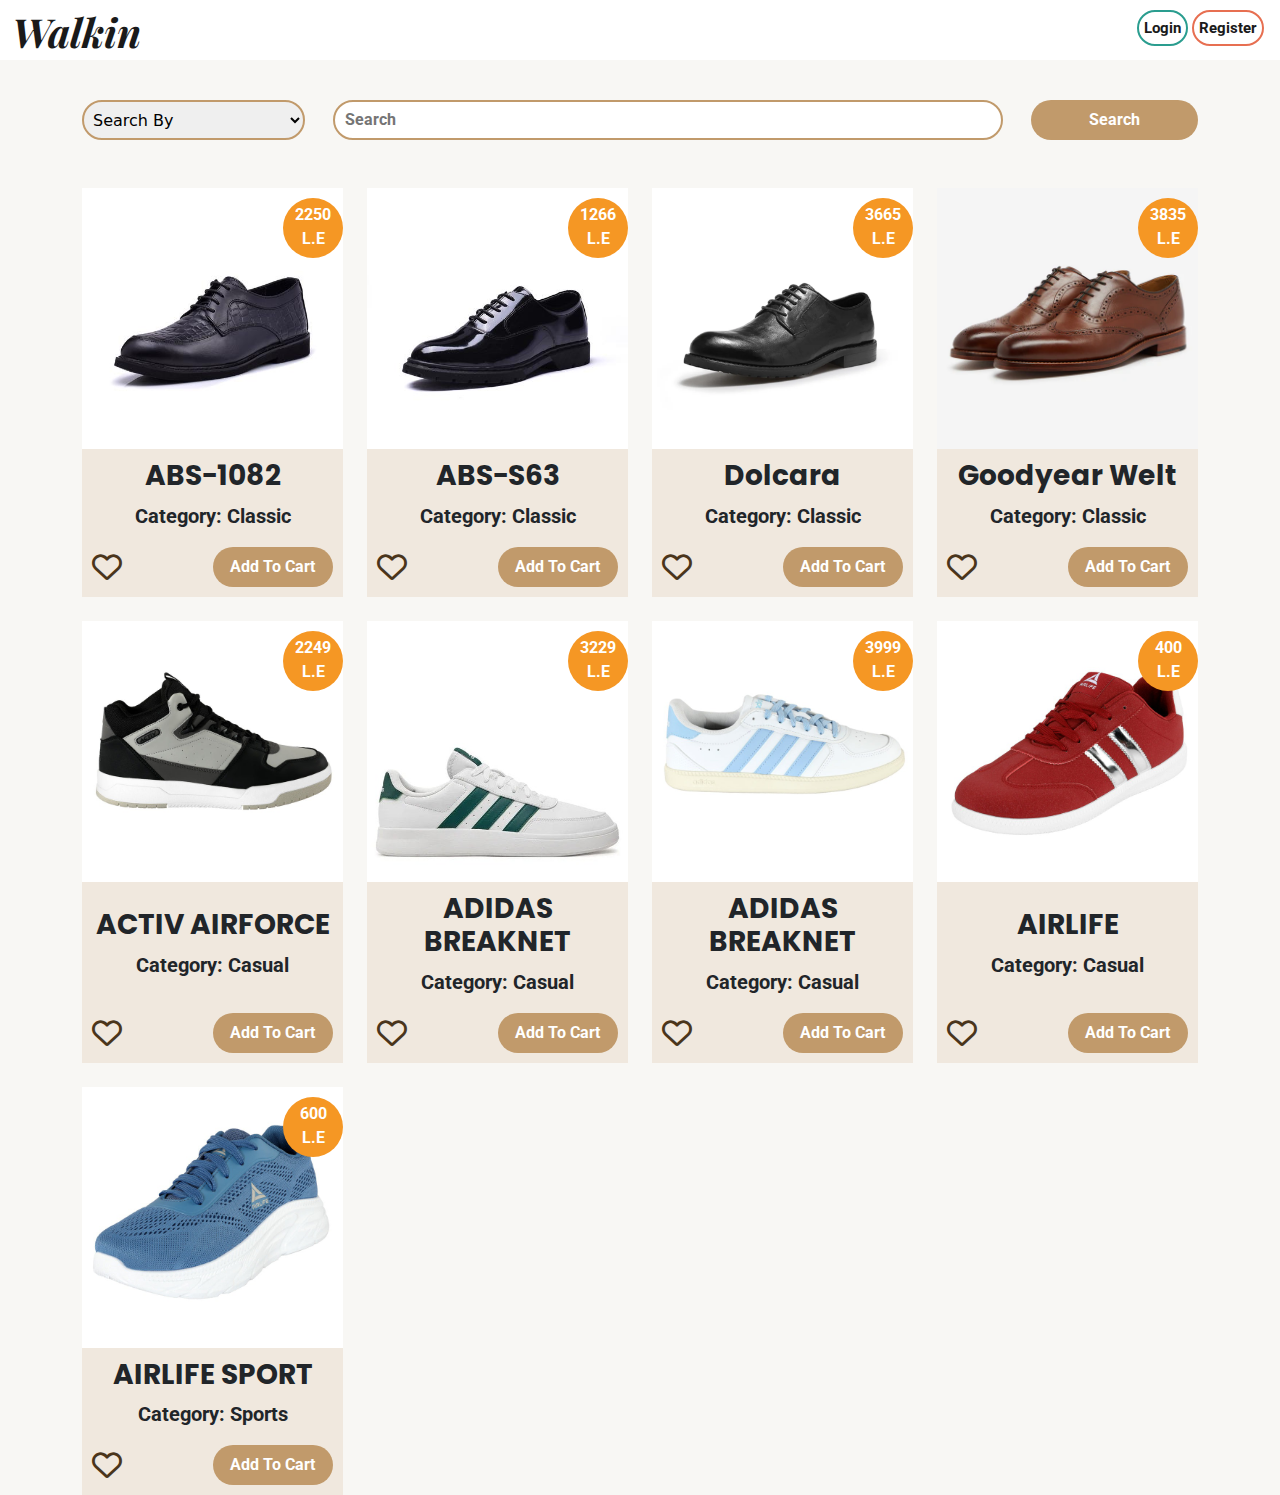
<file: index.html>
<!DOCTYPE html>
<html lang="en">
    <head>
        <meta charset="UTF-8">
        <meta name="viewport" content="width=device-width, initial-scale=1.0">
        <link rel="stylesheet" href="css/bootstrap.min.css">
        <link rel="stylesheet" href="css/all.css">
        <link rel="stylesheet" href="css/style.css">
        <title>Walkin</title>
    </head>
    <body>
        <!-- header section -->
        <header>
            <nav class="navbar py-0">
                <div class="container-fluid py-2">
                    <h1><a class="text-decoration-none"
                            href="index.html">Walkin</a></h1>
                    <nav>
                        <ul class="links g-sm-0">
                            <li class="hello-user"></li>
                            <li>
                                <i id="fav-icon" class="fa-solid fa-heart"></i>
                            </li>
                            <li class="cart"><i
                                    class="fa-solid fa-cart-shopping"></i> <span
                                    class="badge">0</span>
                            </li> 
                            <div class="cart-content">

                                    <div>
                                            <!-- <div class="choosen-item">
                                        <div class="choosen-img"><img class="img-fluid" src="images/ABS-1082 Black 2,250.jpg" alt="ABS-1082"></div>
                                        <div class="choosen-info flex-fill">
                                         <div class="choosen-name"><p>ABS-1082</p><p>Price: 2250</p></div>
                                         <div class="btn-count text-center"><button>-</button><span>1</span><button>+</button></div>
                                        </div>
                                        </div>  choosen-item -->
                                    </div>
                                    
                                    <div class="view-all"><a href="cart.html">View All Products</a></div>
                                </div>
                            <li class="login"><button>Login</button></li>
                            <li class="register"><button>Register</button></li>
                            <li class="logout"><button>Logout</button></li>
                        </ul>
                    </nav>
                </div>
            </nav>
        </header>

        <!-- products section -->
        <section>
            <div class="container mt-5">
                <div class="search d-block d-md-flex">
                    <select name="select" id="search-selector"
                        class="d-sm-block d-md-flex">
                        <option value="Search by" hidden>Search By</option>
                        <option value="Search By Product Name">Search By Product Name</option>
                        <option value="Search By Category">Search By Category</option>
                    </select>
                    <input type="search" autocomplete="on" placeholder="Search">
                    <button>Search</button>
                </div>

                <div class="products mt-5">
                    <div class="not-found text-center"><h2>Not Found</h2></div>
                    <div class="row g-4">
                        <div class="col-6 col-md-4 col-lg-3">
                            <!-- <div class="product-item">
                                <div class="product-img">
                                    <img src="images/ABS-1082 Black 2,250.jpg"
                                        alt="ABS-1082">
                                    <div class="price"><p>2250 L.E</p></div>
                                </div>
                                <div class="product-info text-center">
                                    <h3>ABS-1082</h3>
                                    <p>Category: Classic</p>
                                </div>
                                <div class="product-btn">
                                    <i class="fa-regular fa-heart"></i>
                                    <button class="add-item">Add To Cart</button>
                                     <button class="remove-item">Remove From Cart</button>
                                </div>
                            </div> -->
                        </div>
                    </div>

                </div>
            </div>
        </section>

        <script src="js/bootstrap.bundle.min.js"></script>
        <script src="js/script.js"></script>
        <script src="js/cart.js"></script>
    </body>
</html>
</file>
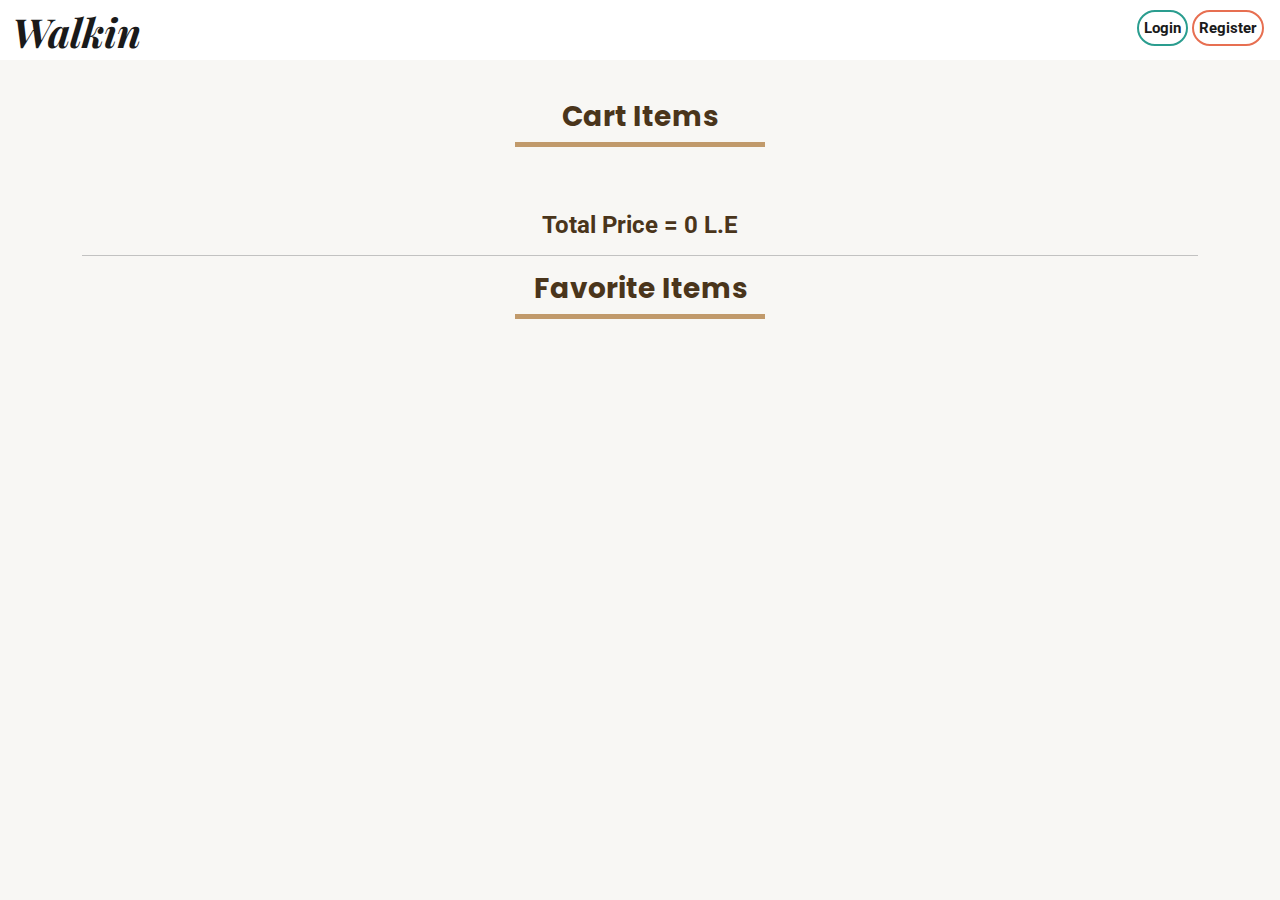
<file: cart.html>
<!DOCTYPE html>
<html lang="en">
    <head>
        <meta charset="UTF-8">
        <meta name="viewport" content="width=device-width, initial-scale=1.0">
        <link rel="stylesheet" href="css/bootstrap.min.css">
        <link rel="stylesheet" href="css/all.css">
        <link rel="stylesheet" href="css/style.css">
        <title>Walkin</title>
    </head>
    <body>
        <!-- header section -->
        <header>
            <nav class="navbar py-0">
                <div class="container-fluid py-2">
                    <h1><a class="text-decoration-none"
                            href="index.html">Walkin</a></h1>
                    <nav>
                        <ul class="links g-sm-0">
                            <li class="hello-user"></li>
                            <li class="cart"><i
                                    class="fa-solid fa-cart-shopping"></i> <span
                                    class="badge">0</span>
                            </li>
                            <li class="login"><button>Login</button></li>
                            <li class="register"><button>Register</button></li>
                            <li class="logout"><button>Logout</button></li>
                        </ul>
                    </nav>
                </div>
            </nav>
        </header>
        <div class="container mt-5">
            <div class="cart-items">
                <div class="row gx-5 gy-3">
                    <div ><h3 class="fav-items-header text-center">Cart Items</h3><p class="separator mx-auto"></p></div>
                   
                    <!-- <div class="col-12 col-md-6">
                <div class="cart-item">
                    <div class="itemcart-img"><img class="img-fluid" src="images/ABS-1082 Black 2,250.jpg"alt="ABS-1082"></div>
                    <div class="itemcart-info flex-fill py-4 px-3">
                        <div class="itemcart-name"><h3>ABS-1082</h3><p>Category: classic</p><p>Price: 2250 L.E</p></div>
                        <div class="cartitem-btns text-center ">
                           <div class="btns-count"><button>-</button><span>1</span><button>+</button></div>
                            <button class="remove-item">Remove From Cart</button> 
                        </div>
                </div>
                </div> cart-item
                </div> -->

                </div>
                <div class="total-price text-center mt-5"><h4>Total Price = 0
                        L.E</h4></div>
            </div>
            <hr>
            <h3 class="fav-items-header text-center">Favorite Items</h3>
            <p class="separator mx-auto"></p>
            <div class="fav-items my-5">
                <div class="row g-4">
                    <!-- <div class="col-6 col-md-4 col-lg-3">
                        <div class="fav-item">
                            <div class="fav-img"><img class="img-fluid" src="images/ABS-1082 Black 2,250.jpg" alt="ABS-1082"></div>
                            <div class="fav-info">
                                <h3>ABS-1082</h3>
                                <p>category: classic</p>
                                <i class="fa-regular fa-heart"></i>
                            </div>
                        </div>
                    </div> -->
                </div>
            </div>
        </div>

        <script src="js/bootstrap.bundle.min.js"></script>
        <script src="js/script.js"></script>
        <script src="js/cart.js"></script>
    </body>
</html>
</file>
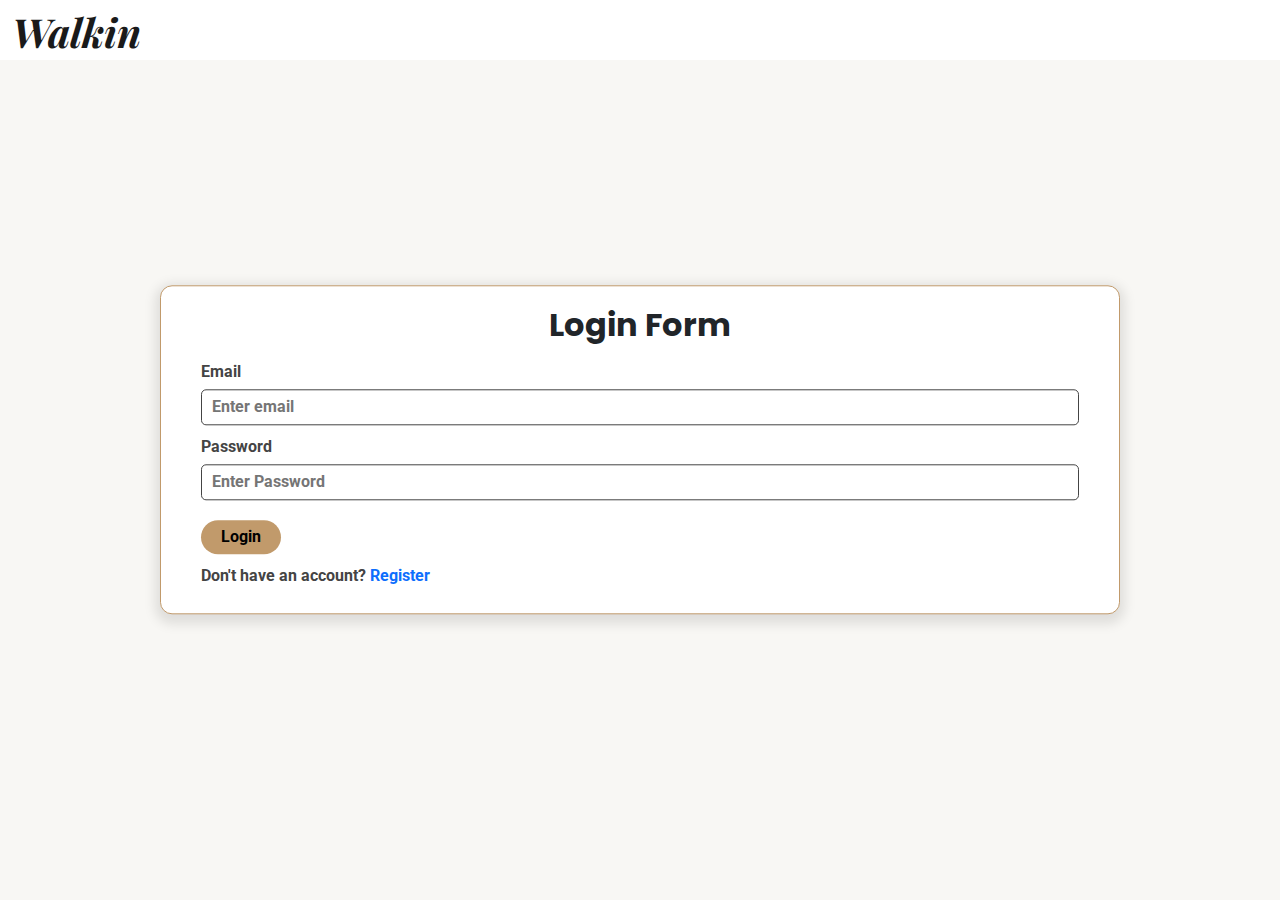
<file: login.html>
<!DOCTYPE html>
<html lang="en">
    <head>
        <meta charset="UTF-8">
        <meta name="viewport" content="width=device-width, initial-scale=1.0">
        <link rel="stylesheet" href="css/bootstrap.min.css">
        <link rel="stylesheet" href="css/all.css">
        <link rel="stylesheet" href="css/style.css">
        <title>Walkin</title>
    </head>
    <body>
        <!-- header section -->
        <header>
            <nav class="navbar">
                <div class="container-fluid">
                    <h1><a class="text-decoration-none" href="index.html">Walkin</a></h1>
                </div>
            </nav>
        </header>

        <div class="register-form">
            <form action method="get">
                <h2 class="text-center mb-3">Login Form</h2>
                
                <label>Email</label>
                <input type="email" placeholder="Enter email">
                <label>Password</label>
                <input type="password" placeholder="Enter Password">
                <input class="login-btn" type="submit" value="Login">
                <label>Don't have an account? <a href="register.html">Register</a></label>
            </form>
        </div>


        <script src="js/bootstrap.bundle.min.js"></script>
        <!-- <script src="js/script.js"></script> -->
         <script src="js/login.js"></script>
    </body>
</html>
</file>
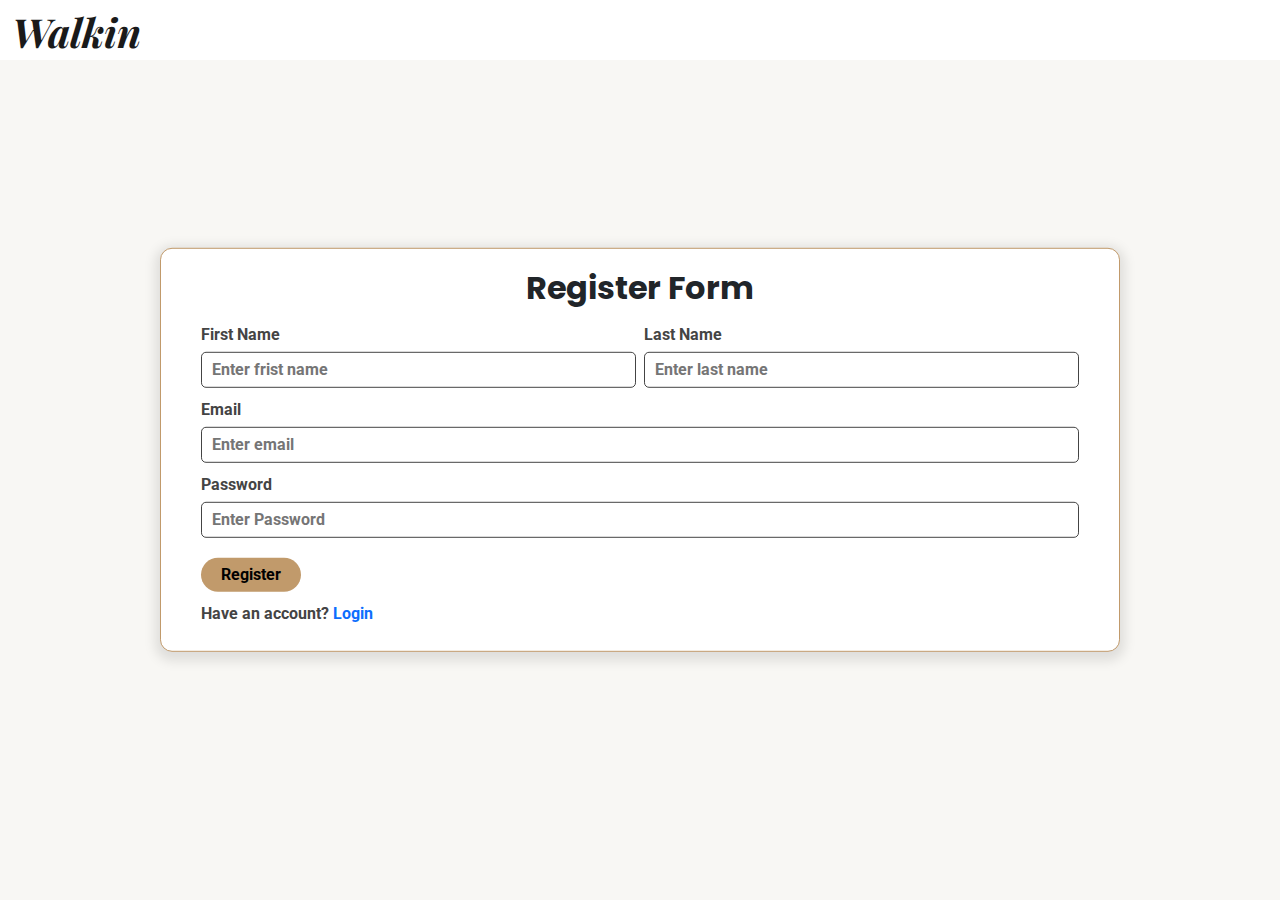
<file: register.html>
<!DOCTYPE html>
<html lang="en">
    <head>
        <meta charset="UTF-8">
        <meta name="viewport" content="width=device-width, initial-scale=1.0">
        <link rel="stylesheet" href="css/bootstrap.min.css">
        <link rel="stylesheet" href="css/all.css">
        <link rel="stylesheet" href="css/style.css">
        <title>Walkin</title>
    </head>
    <body>
        <!-- header section -->
        <header>
            <nav class="navbar">
                <div class="container-fluid">
                   <h1><a class="text-decoration-none" href="index.html">Walkin</a></h1>
                </div>
            </nav>
        </header>

        <div class="register-form">
            <form action method="get">
                <h2 class="text-center mb-3">Register Form</h2>
                <div class="name">
                    <div class="fname w-50">
                    <label>First Name</label>
                    <input type="text" placeholder="Enter frist name">
                </div>
                 <div class="lname w-50 ms-2">
                    <label>Last Name</label>
                    <input type="text" placeholder="Enter last name">
                </div>
                </div>
                <label>Email</label>
                <input type="email" placeholder="Enter email">
                <label>Password</label>
                <input type="password" placeholder="Enter Password">
                <input class="register-btn" type="submit" value="Register">
                <label>Have an account? <a href="login.html">Login</a></label>
            </form>
        </div>

        <script src="js/bootstrap.bundle.min.js"></script>
        <!-- <script src="js/script.js"></script> -->
        <script src="js/register.js"></script>
    </body>
</html>
</file>
<file: css/style.css>
@import url("https://fonts.googleapis.com/css2?family=Playfair+Display:ital,wght@0,400..900;1,400..900&family=Poppins:ital,wght@0,100;0,200;0,300;0,400;0,500;0,600;0,700;0,800;0,900;1,100;1,200;1,300;1,400;1,500;1,600;1,700;1,800;1,900&family=Roboto:ital,wght@0,100..900;1,100..900&display=swap");

* {
  padding: 0;
  margin: 0;
  box-sizing: border-box;
}
h1 {
  font-family: "Playfair Display", serif;
  font-weight: bold;
  font-style: italic;
  color: rgb(53, 40, 40);
}
h2,
h3 {
  font-family: "Poppins", sans-serif;
  font-weight: bold;
}
h4,
h5,
h6,
p,
button,
label,
input,
span {
  font-family: "Roboto", sans-serif;
  font-weight: bold;
}
:root {
  --back-color: #f8f7f4;
  --div-back: #ffffff;
  --heading: #1a1a1a;
  --text: #4a4a4a;
  --primary-btn: #c19a6b;
  --secondary-btn: #6c757d;
  --login-btn: #2a9d8f;
  --logout-btn: #b02e0c;
  --register-btn: #e76f51;
}

body {
  background-color: var(--back-color) !important;
  /* height: 10000px; */
  overflow-x: hidden;
}
.navbar {
  background-color: var(--div-back) !important;
  height: 60px;
  width: 100%;
  position: fixed;
  top: 0;
  left: 0;
  z-index: 4;
}
.header-content {
  display: flex;
  justify-content: space-between;
  align-content: center;
}
h1 a {
  color: #1a1a1a;
}
.links {
  display: flex;
  justify-content: space-between;
  align-items: center;
  align-content: center;
  /* background-color: gray; */
  list-style: none;
}
.links i{
  color: var(--primary-btn);
  font-size: 20px;
  margin-left: 5px;
  cursor: pointer;
}
.links li {
  margin-left: 4px;
}
.login button,
.register button,
.logout button {
  color: var(--heading);
  padding: 5px;
  min-width: 50px;
  min-height: 20px;
  font-size: 15px;
  background-color: var(--div-back);
  border: 2px solid var(--login-btn);
  border-radius: 20px;
}

.login button:hover {
  cursor: pointer;
  background-color: var(--login-btn);
  color: #ffffff;
}
.register button {
  border: 2px solid var(--register-btn);
}
.register button:hover {
  cursor: pointer;
  background-color: var(--register-btn);
  color: #ffffff;
}
.logout button {
  border: 2px solid var(--logout-btn);
  display: none;
}
.logout button:hover {
  cursor: pointer;
  background-color: var(--logout-btn);
  color: #ffffff;
}

.cart {
  font-size: 20px;
  color: var(--primary-btn);
  display: none;
  /* position: relative; */
}
.cart i{
  cursor: pointer;
}
.badge {
  color: var(--primary-btn);
  margin: 0 !important;
  padding: 0 !important;
}
.cart-content{
 position: absolute;
 right: 20px;
 top:60px;
min-width: 200px;
max-height: 300px;
background-color: #f0e8de;
border: 2px solid var(--primary-btn);
border-radius: 5px;
display: none;
overflow-y: auto;
}
.choosen-item{
  width: 100%;
  height: 100px;
  display: flex;
  flex-flow: row wrap;
  justify-content: space-between;
  /* margin-bottom: 10px; */
  border-bottom: 1px solid #323232;
  /* border-top: 1px solid #323232; */
}
.choosen-img{
 height: 100%;
}
.choosen-img img{
  width: auto;
  height: 100%;
  object-fit: cover;
}
.choosen-info{
  padding: 5px 10px;
}
.choosen-name p{
  font-size: 15px !important;
  color: #4a351b;
  margin-bottom: 5px;
}
.btn-count button{
 width: 20px;
 height: 30px;
 margin: 0 5px;
 border: 1px solid #323232(--primary-btn);
 border-radius: 20px;
 background-color: var(--primary-btn);
}
.btn-count span{
  color: #323232;
}
.cart-content .view-all{
  border-top: 1px solid #1a1a1a;
  color: #4a351b;
  font-size: 15px;
  text-align: center;
  margin-top: 10px;
  padding: 10px;
}
.cart-content div a{
  color: #4a351b;
}
.hello-user span {
  font-size: 15px;
  display: block;
  margin-right: 3px;
}
.register-form {
  position: absolute;
  top: 50%;
  left: 50%;
  transform: translate(-50%, -50%);
  min-width: 75%;
  /* height: 60vh; */
  background-color: #ffffff;
  border: 1px solid #c19a6b;
  border-radius: 12px;
  padding: 20px 40px;
  box-shadow: 0 4px 12px 5px rgba(0, 0, 0, 0.1);
}
.name {
  display: flex;
  justify-content: space-between;
}
.register-form input:not([type="submit"]) {
  display: block;
  width: 100%;
  padding: 5px 10px;
  margin-bottom: 10px;
  outline: none;
  border: 1px solid #444444;
  border-radius: 5px;
  color: #444444;
}
.register-form label {
  display: block;
  margin-bottom: 5px;
  color: #444444;
}
[type="submit"] {
  padding: 5px 20px;
  border-radius: 20px;
  border: none;
  background-color: var(--primary-btn);
  margin: 10px 0;
}
[type="submit"]:hover {
  opacity: 0.8;
}
.register-form a {
  text-decoration: none;
}

.search {
  margin-top: 100px;
  display: flex;
  justify-content: space-between;
}
.search input {
  outline: none;
  padding: 5px 10px;
  width: 60%;
  border: 2px solid var(--primary-btn);
  border-radius: 20px;
}
.search input:focus{
  /* box-shadow: 0 1px 20px 0px var(--primary-btn); */
  outline: 5px solid rgba(236, 194, 144,50%);
}
.search select {
  outline: none;
  padding: 5px;
  width: 20%;
  border: 2px solid var(--primary-btn);
  border-radius: 20px;
}
.search button {
  width: 15%;
  min-height: 40px;
  border: none;
  border-radius: 20px;
  background-color: var(--primary-btn);
  color: white;
}
.search button:hover{
  opacity: 0.7;
}
.product-item{
  background-color: #f0e8de;
  min-height: 320px;
  display: flex;
  flex-direction: column;
  justify-content: space-between;
}
.product-img{
  position: relative;
  width: 100%;
}
.product-img img{
  width: 100%;
  object-fit: cover;
}
.product-info{
 padding: 10px;
 padding-bottom: 0;
}
.product-info p{
  font-size: 20px;
}

.price{
  position: absolute;
  top:10px;
  right: 0px;
  width: 60px;
  height: 60px;
  background-color: #f59724;
  text-align: center;
  border-radius: 50%;
  padding: 5px;
  color: white;
}
.product-btn{
  display: flex;
  justify-content: space-between;
  vertical-align: center;
  padding: 10px;
  padding-top: 0;
}
.product-btn i{
  font-size: 30px;
  line-height: 40px;
  cursor: pointer;
  color: #4a351b;
}
#fav-icon{
  display: none;
}
.not-found{
  display: none;
}
.add-item{
  padding:5px 10px;
  min-width:50% ;
  background-color: var(--primary-btn);
  border-radius: 20px;
  color: white;
  border: none;
}
.remove-item{
  padding:5px 10px;
  min-width:50% ;
  background-color: var(--secondary-btn);
  border-radius: 20px;
  color: white;
  border: none;
  max-height: 40px;
  display: none;
}
.cart-items{
  margin-top: 100px;
  width: 100%;
}
.cart-item{
  width: 100%;
  display: flex !important;
  justify-content: space-between !important;
  max-height: 150px;
  border: 1px solid #4a351b;
  border-radius: 20px;
  background-color: #f0e8de;
}
.cart-item:hover{
  /* transform: translate(0px,-20px); */
  box-shadow: 0 5px 10px 5px rgba(0, 0, 0, 0.1);
  transition: 0.2s;
}
.itemcart-img{
  width: 25%;
}
.itemcart-img img{
  /* width: 100%; */
  height: 100%;
  border-radius: 20px 0 0 20px;
  /* object-fit: contain; */
}
.itemcart-info{
  /* width: 50%; */
  display: flex;
  justify-content: space-between;
}
.cartitem-btns{
 display: flex;
 flex-direction: column;
 justify-content: space-between;
 align-items: center;
}
.btns-count button{
   width: 40px;
 height: 40px;
 margin: 0 5px;
 border: 1px solid #323232(--primary-btn);
 border-radius: 20px;
 background-color: var(--primary-btn);
 font-size: 20px;
}
.btns-count span{
  color: #323232;
  font-size: 23px;
}
.fav-items-header,.total-price{
  color: #4a351b;
}
.separator{
  width: 250px;
  height: 5px;
  background-color: var(--primary-btn);
}

.fav-items{
  width: 100%;
}
.fav-item{
  display: flex;
  flex-flow: column wrap;
  border: 1px solid #4a351b;
  border-radius: 10px;
  background-color: #f0e8de;
}
.fav-img img{
  border-radius: 10px 10px 0 0;
}
.fav-info{
  display: flex;
  flex-flow: column wrap;
  margin: auto;
  text-align: center;
  padding:10px;
}
.fav-info i::before{
 font-size: 25px;
 cursor: pointer;
}
.hidden {
  display: none !important;
}
.show{
  display: flex !important;
}
@media(max-width:567px) {

  .links i{
    margin-left: 2px;
  }
  .links li{
    margin-left: 2px;
  }
 .product-info h3{
    font-size: 18px;
  }
  .product-info p{
    font-size: 15px;
  }
  .price{
  width: 50px;
  height: 50px;
  font-size: 15px;
}
.search select{
  display: block;
  width: 100%;
  margin-bottom: 10px;
}
.search input{
  width: 80%;
}
.search button{
 float: right;
}
.itemcart-img{
  width: 30%;
}
.itemcart-info{
  width: 35%;
}
.itemcart-name h3{
font-size: 18px;
}
.itemcart-name p{
  font-size: 15px;
}
.cartitem-btns{
  width: 45%;
}
.btns-count button{
  width: 20px;
  height: 30px;
}
.btns-count span{
  font-size: 18px;
}
.remove-item{
  width: 100px;
  font-size: 12px;
}
.fav-info h3{
  font-size: 18px;
}
}
</file>
